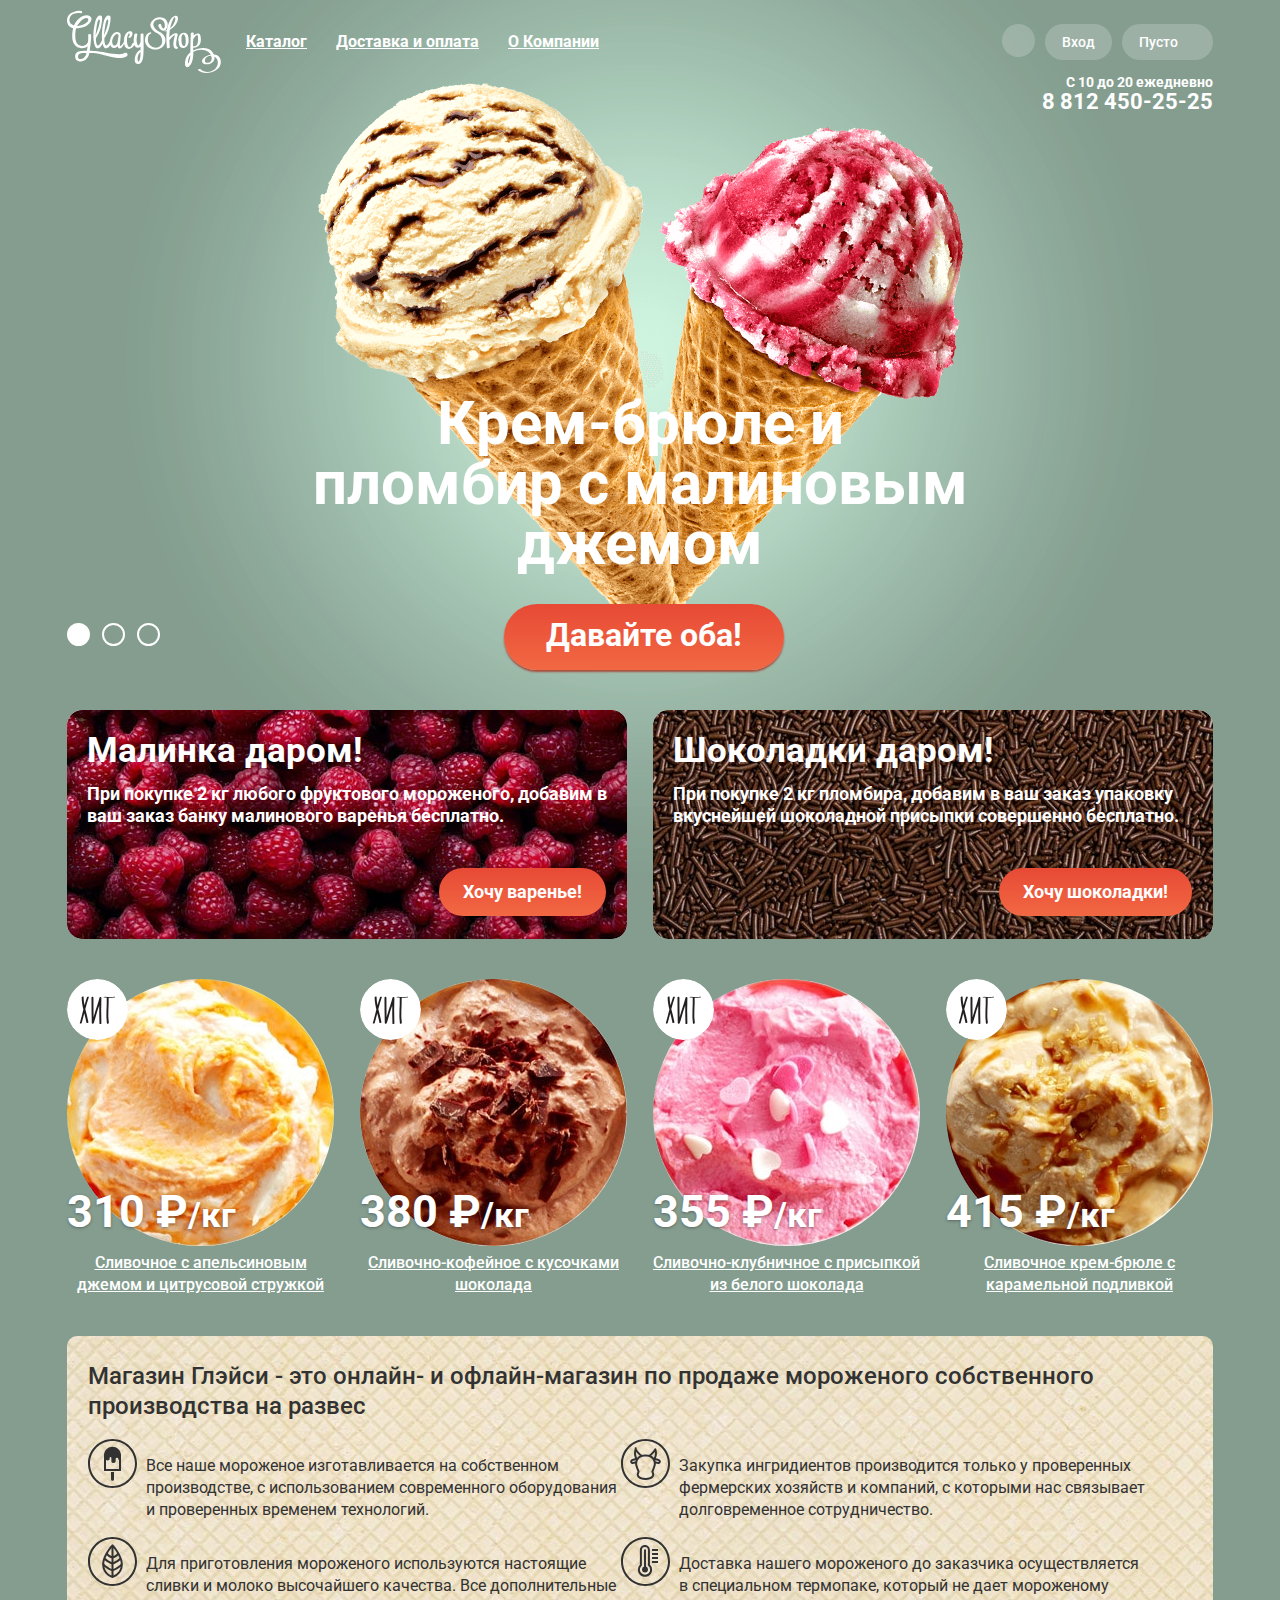
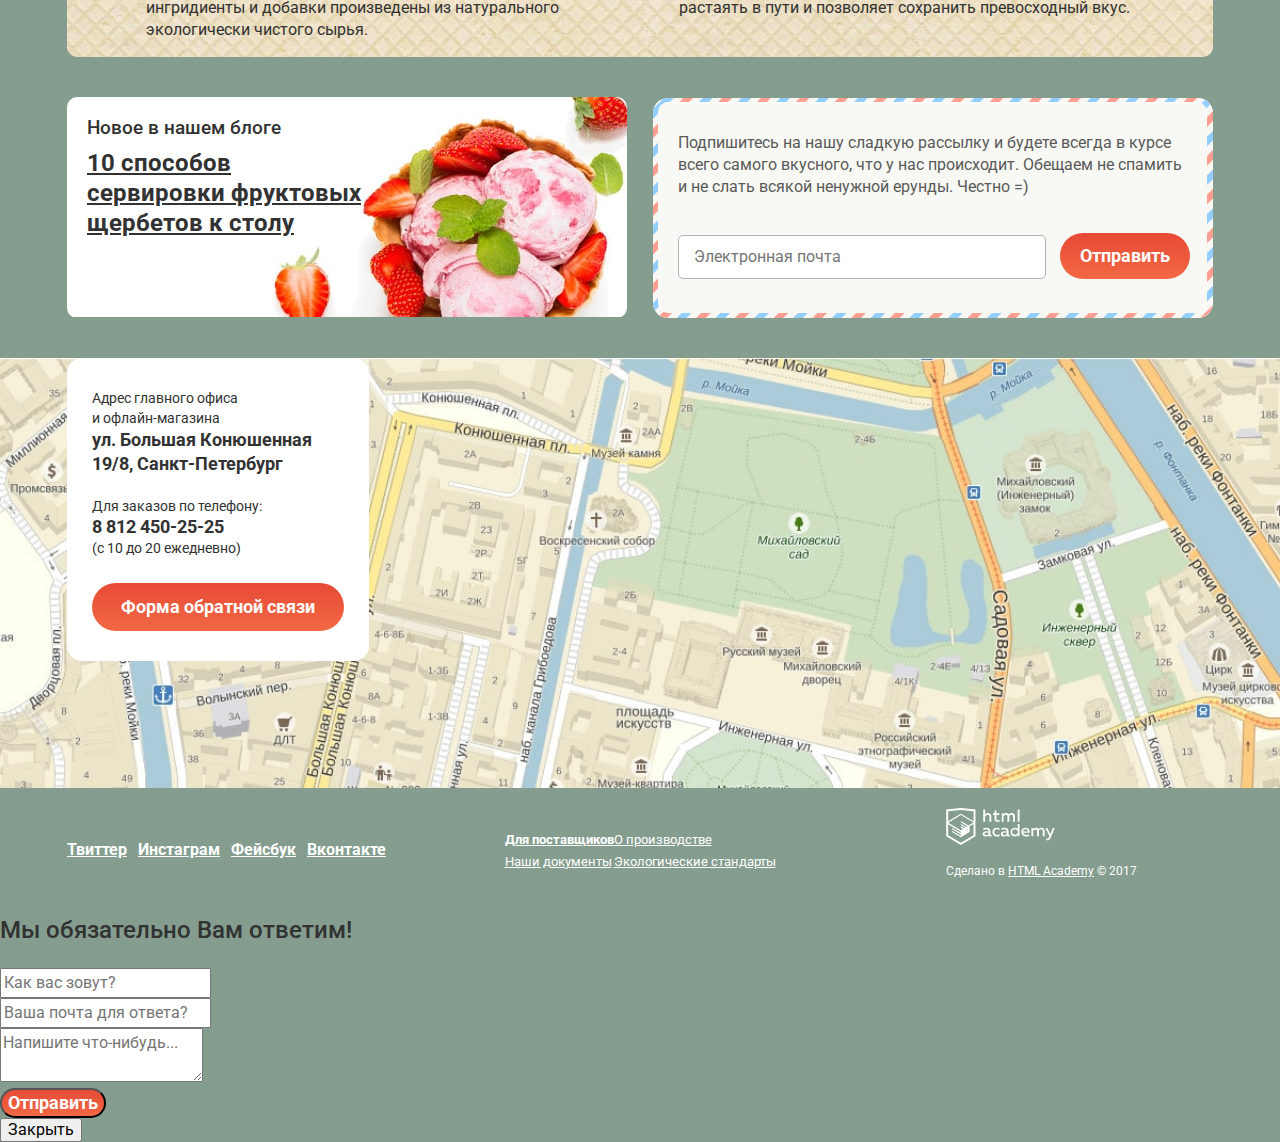
<file: index.html>
<!DOCTYPE html>
<html lang="ru">
  <head>
      <meta charset="utf-8">
      <title>HTML Academy: Глейси</title>
      <link href="https://fonts.googleapis.com/css?family=Roboto:400,500,700&amp;subset=cyrillic" rel="stylesheet">
      <link href="css/normalize.css" rel="stylesheet">
      <link href="css/style.css" rel="stylesheet">
  </head>
  <body>
      <div class="main-background">
         
      <header class="main-header container">
          <nav class="main-nav">
              <img class="logo" src="img/logo.svg" width="154" height="64" alt="Логотип Gllacy">
              <ul class="site-navigation">
                  <li>
                      <a class="link" href="catalog.html">Каталог</a>
                      <ul class="site-navigation-submenu">
                          <li><a class="submenu-link submenu-catalog-new" href="catalog-new.html">Новинки</a></li>
                          <li><a class="submenu-link" href="catalog-creamy.html">Сливочное</a></li>
                          <li><a class="submenu-link" href="catalog-scherbet.html">Щербеты</a></li>
                          <li><a class="submenu-link" href="catalog-fruit_ice.html">Фруктовый лед</a></li>
                          <li><a class="submenu-link" href="catalog-melorin.html">Мелорин</a></li>
                      </ul>
                  </li>
                  <li><a class="link" href="order.html">Доставка и оплата</a></li>
                  <li><a class="link" href="about-us">О Компании</a></li>
              </ul>
              
              <div class="header-wrapper">
                  <div class="search-link header-wrapper-item">
                  </div>
                  <form class="header-search-form" action="https://echo.htmlacademy.ru" method="post" aria-label="Поиск по сайту">
                      <div class="form-field">
                          <label class="visually-hidden" for="header-search">Ввод данных для поиска</label>
                          <input type="search" name="search" id="header-search" placeholder="Что ищем?">
                      </div>
                  </form>
                  
                  <ul class="user-navigation header-wrapper-item">
                      <li class="login-link">Вход</li>
                  </ul>
                  <form class="header-login-form" action="https://echo.htmlacademy.ru" method="post" aria-label="Вход в личный кабинет">
                      <div class="form-field">
                          <label class="visually-hidden" for="header-login-email">Электроннная почта</label>
                          <input type="email" name="email" id="header-login-email" placeholder="Электронная почта">
                      </div>
                      <div class="form-field">
                          <label class="visually-hidden" for="header-login-password">Пароль</label>
                          <input type="password" name="password" id="header-login-password" placeholder="Пароль">
                      </div>
                      <button class="button" type="submit">Войти</button>
                      <a class="form-link" href="#">Забыли пароль?</a>
                      <a class="form-link" href="#">Новая регистрация</a>
                  </form>
                  
                  <div class="shop-cart-link header-wrapper-item">
                      <p>Пусто</p>
                  </div>
              </div>
          </nav>
          <div class="header-info">
              <p class="shedule">С 10 до 20 ежедневно</p>
              <p class="phone">8 812 450-25-25</p>
          </div>
      </header>
      
      <main>
          
          <h1 class="visually-hidden">Магазин мороженого Глэйси</h1>
          
          <!--<section class="slider">
              <div class="slider-container slider-image1">
                  <p>Крем-брюле и пломбир с малиновым джемом</p>
              </div>
              <div class="visually-hidden slider-container slider-image2">
                  <p>Шоколадный пломбир и лимонный сорбет</p>
              </div>
              <div class="visually-hidden slider-container slider-image3">
                  <p>Пломбир с помадкой и клубничный щербет</p>
              </div>
              <button class="slider-switch slider-switch-current" type="button">Слайдер 1</button>
              <button class="slider-switch" type="button">Слайдер 2</button>
              <button class="slider-switch" type="button">Слайдер 3</button>
              <a class="button slider-button" href="#">Давайте оба!</a>
          </section>-->
          
          <section class="slider container">
              <p class="slider-name">Крем-брюле и пломбир с малиновым джемом</p>
              <input class="visually-hidden" type="radio" id="btn-1" name="toggle">
              <input class="visually-hidden" type="radio" id="btn-2" name="toggle">
              <input class="visually-hidden" type="radio" id="btn-3" name="toggle">
              <div class="slider-controls">
                  <label class="current-control" for="btn-1"></label>
                  <label for="btn-2"></label>
                  <label for="btn-3"></label>
              </div>
              <div class="slider-button-wrapper">
                  <a class="button slider-button" href="#">Давайте оба!</a>
              </div>
          </section>
          
          <section class="promo container">
              <h2 class="visually-hidden">Акции</h2>
              <ul class="promo-list">
                  <li class="promo-item promo-raspberry">
                      <h3>Малинка даром!</h3>
                      <p class="promo-description">При покупке 2 кг любого фруктового мороженого, добавим в ваш заказ банку малинового варенья бесплатно.</p>
                      <div class="promo-button-wrapper">
                          <a class="button" href="#">Хочу варенье!</a>
                      </div>
                  </li>
                  <li class="promo-item promo-chocolate">
                      <h3>Шоколадки даром!</h3>
                      <p class="promo-description">При покупке 2 кг пломбира, добавим в ваш заказ упаковку вкуснейшей шоколадной присыпки совершенно бесплатно.</p>
                      <div class="promo-button-wrapper">
                          <a class="button" href="#">Хочу шоколадки!</a>
                      </div>
                  </li>
              </ul>
          </section>
          
          <section class="catalog container">
              <h2 class="visually-hidden">Популярные товары</h2>
              <ul class="catalog-list">
                  <li class="catalog-item">
                      <div class="popular-item"></div>
                      <img src="img/orange.jpg" width="267" height="267" alt="Сливочное с апельсиновым джемом">
                      <a class="link" href="#">Сливочное с апельсиновым джемом и цитрусовой стружкой</a>
                      <p><span class="price">310 &#8381;</span><span class="weight">/кг</span></p>
                      <a class="button" href="#">Быстрый просмотр</a>
                  </li>
                  <li class="catalog-item">
                      <div class="popular-item"></div>
                      <img src="img/coffee.jpg" width="267" height="267" alt="Сливочно-кофейное с кусочками шоколада">
                      <a class="link" href="#">Сливочно-кофейное с кусочками шоколада</a>
                      <p><span class="price">380 &#8381;</span><span class="weight">/кг</span></p>
                      <a class="button" href="#">Быстрый просмотр</a>
                  </li>
                  <li class="catalog-item">
                      <div class="popular-item"></div>
                      <img src="img/strawberry.jpg" width="267" height="267" alt="Сливочно-клубничное с присыпкой из белого шоколада">
                      <a class="link" href="#">Сливочно-клубничное с присыпкой из белого шоколада</a>
                      <p><span class="price">355 &#8381;</span><span class="weight">/кг</span></p>
                      <a class="button" href="#">Быстрый просмотр</a>
                  </li>
                  <li class="catalog-item">
                      <div class="popular-item"></div>
                      <img src="img/creme-brulee.jpg" width="267" height="267" alt="Сливочное крем-брюле с карамельной подливкой">
                      <a class="link" href="#">Сливочное крем-брюле с карамельной подливкой</a>
                      <p><span class="price">415 &#8381;</span><span class="weight">/кг</span></p>
                      <a class="button" href="#">Быстрый просмотр</a>
                  </li>
              </ul>
          </section>
          
          <section class="features container">
              <h2>Магазин Глэйси - это онлайн- и офлайн-магазин по продаже мороженого собственного производства на развес</h2>
              <ul class="features-list">
                  <li class="feature-item">
                      <p>Все наше мороженое изготавливается на собственном производстве, с использованием современного оборудования и проверенных временем технологий.</p>
                  </li>
                  <li class="feature-item">
                      <p>Закупка ингридиентов производится только у проверенных фермерских хозяйств и компаний, с которыми нас связывает долговременное сотрудничество.</p>
                  </li>
                  <li class="feature-item">
                      <p>Для приготовления мороженого используются настоящие сливки и молоко высочайшего качества. Все дополнительные ингридиенты и добавки произведены из натурального экологически чистого сырья.</p>
                  </li>
                  <li class="feature-item">
                      <p>Доставка нашего мороженого до заказчика осуществляется в специальном термопаке, который не дает мороженому растаять в пути и позволяет сохранить превосходный вкус.</p>
                  </li>
              </ul>
          </section>
          
          <div class="blog-wrapper container">
              <article class="blog-item">
                  <h2 class="visually-hidden">Блог</h2>
                  <h3>Новое в нашем блоге</h3>
                  <p><a class="blog-link" href="blog.html">10 способов сервировки фруктовых щербетов к столу</a></p>
              </article>
              
              <section class="subscribe">
                  <div class="subscribe-background">
                      <h2 class="visually-hidden">Рассылка</h2>
                      <p>Подпишитесь на нашу сладкую рассылку и будете всегда в курсе всего самого вкусного, что у нас происходит. Обещаем не спамить и не слать всякой ненужной ерунды. Честно =)</p>
                      <form class="subscribe-form" action="https://echo.htmlacademy.ru" method="post">
                          <label class="visually-hidden" for="subscribe-email">Электронная почта для рассылки</label>
                          <input type="email" name="email" id="subscribe-email" placeholder="Электронная почта">
                          <button class="button" type="submit">Отправить</button>
                      </form>
                  </div>
              </section>
          </div>
          
          
          <section class="contacts">
              <div class="container">
                  <section class="contacts-info">
                      <p class="info-address">
                      Адрес главного офиса<br>
                      и офлайн-магазина<br>
                          <b class="address-style">ул. Большая Конюшенная<br>
                          19/8, Санкт-Петербург</b>
                      </p>
                      <p class="info-phone">
                          Для заказов по телефону:<br>
                          <b class="phone-style">8 812 450-25-25</b><br>
                          (с 10 до 20 ежедневно)
                      </p>
                      <a class="button" href="#">Форма обратной связи</a>
                  </section>
              </div>
          </section>
          
      </main>
      
      <footer class="main-footer container">
          <ul class="footer-social">
              <li><a class="social-button" href="#">Твиттер</a></li>
              <li><a class="social-button" href="#">Инстаграм</a></li>
              <li><a class="social-button" href="#">Фейсбук</a></li>
              <li><a class="social-button" href="#">Вконтакте</a></li>
          </ul>
          
          <ul class="footer-links">
              <li><a class="link" href="#"><b>Для поставщиков</b></a></li>
              <li><a class="link" href="#">Наши документы</a></li>
              <li><a class="link" href="#">О производстве</a></li>
              <li><a class="link" href="#">Экологические стандарты</a></li>
          </ul>
          
          <div class="footer-copyright">
              <a href="https://htmlacademy.ru/intensive/htmlcss"><img src="img/html-logo.svg" width="109" height="37" alt="html academy"></a>
              <p>Сделано в <a class="link" href="https://htmlacademy.ru/intensive/htmlcss">HTML Academy</a> &#169; 2017</p>
          </div>
      </footer>
      </div>
      
      <section class= "modal modal-feedback">
          <h2 class="visually-hidden">Обратная связь</h2>
          <p class="modal-feedback-header">Мы обязательно Вам ответим!</p>
          <form class="feedback-form" action="https://echo.htmlacademy.ru" method="post">
              <div class="form-field">
                  <label class="visually-hidden" for="feedback-name">Ваше имя</label>
                  <input type="text" name="name" id="feedback-name" placeholder="Как вас зовут?">
              </div>
              <div class="form-field">
                  <label class="visually-hidden">Ваша почта для ответа</label>
                  <input type="email" name="email" id="feedback-email" placeholder="Ваша почта для ответа?">
              </div>
              <div>
                  <label class="visually-hidden" for="feedback-text">Текст вашего обращения</label>
                  <textarea name="text" id="feedback-text" placeholder="Напишите что-нибудь..."></textarea>
              </div>
              <button class="button" type="submit">Отправить</button>
          </form>
          <button class="modal-close" type="button">Закрыть</button>
      </section> 
  </body>
</html>
</file>
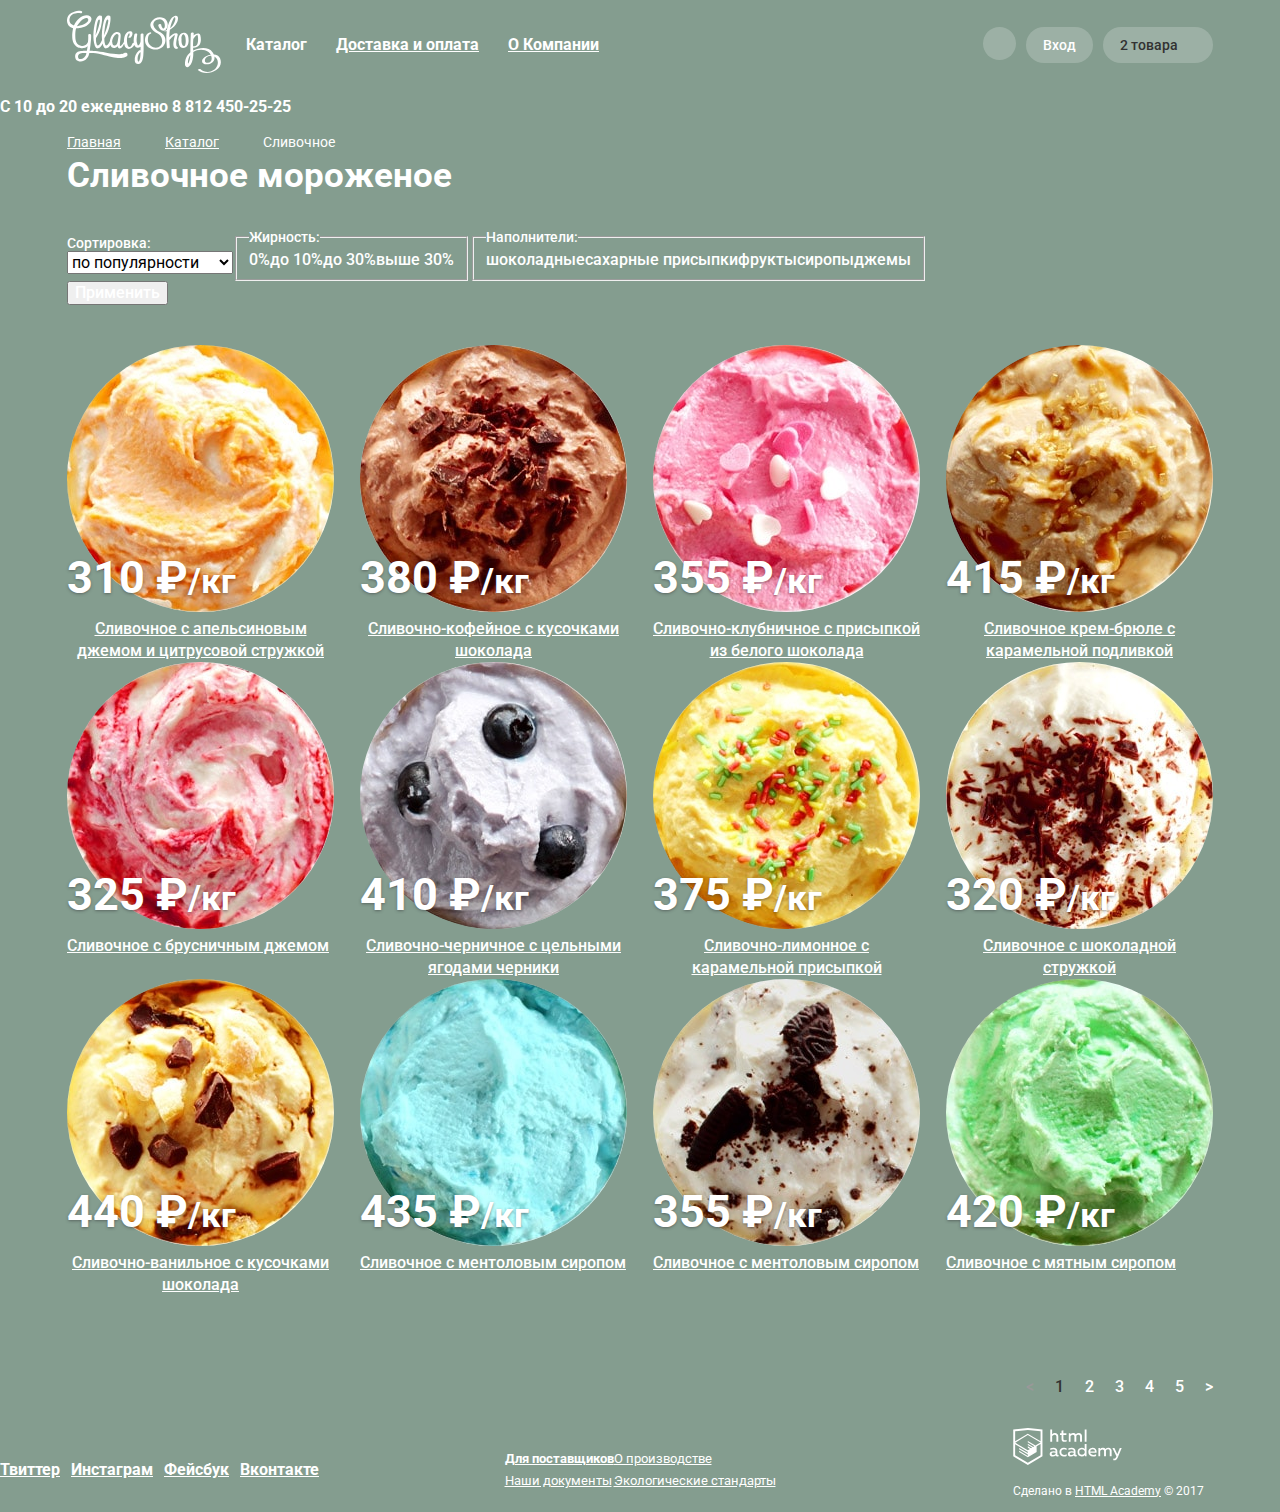
<file: catalog-creamy.html>
<!DOCTYPE html>
<html lang="ru">
    <head>
        <meta charset="utf-8">
        <title>Каталог товаров Глэйси</title>
        <link href="https://fonts.googleapis.com/css?family=Roboto:400,500,700&amp;subset=cyrillic" rel="stylesheet">
        <link href="css/normalize.css" rel="stylesheet">
        <link href="css/style.css" rel="stylesheet">
    </head>
    <body class="catalog-creamy-page">
        
        <header class="main-header">
            <nav class="main-nav container">
                <a class="logo" href="index.html"><img src="img/logo.svg" width="154" height="64" alt="Логотип Gllacy"></a>
                <ul class="site-navigation">
                    <li><a class="link header-current-link" href="catalog.html">Каталог</a></li>
                    <li><a class="link" href="order.html">Доставка и оплата</a></li>
                    <li><a class="link" href="about-us">О Компании</a></li>
                </ul>
                
                <div class="header-wrapper">
                    <div class="search-link header-wrapper-item">
                    </div>
                    <form class="header-search-form" action="https://echo.htmlacademy.ru" method="post" aria-label="Поиск по сайту">
                        <div class="form-field">
                            <label class="visually-hidden" for="header-search">Ввод данных для поиска</label>
                            <input type="search" name="search" id="header-search" placeholder="Что ищем?">
                        </div>
                    </form>
                    
                    <ul class="user-navigation header-wrapper-item">
                        <li class="login-link">Вход</li>
                    </ul>
                    <form class="header-login-form" action="https://echo.htmlacademy.ru" method="post" aria-label="Вход в личный кабинет">
                        <div class="form-field">
                            <label class="visually-hidden" for="header-login-email">Электроннная почта</label>
                            <input type="email" name="email" id="header-login-email" placeholder="Электронная почта">
                        </div>
                        <div class="form-field">
                            <label class="visually-hidden" for="header-login-password">Пароль</label>
                            <input type="password" name="password" id="header-login-password" placeholder="Пароль">
                        </div>
                        <button class="button" type="submit">Войти</button>
                        <a class="form-link" href="#">Забыли пароль?</a>
                        <a class="form-link" href="#">Новая регистрация</a>
                    </form>
                    
                    <div class="shop-cart-link shop-cart-full-link header-wrapper-item">
                        <p>2 товара</p>
                    </div>
                    <section class="shop-cart" aria-label="Корзина">
                        <ul class="shop-cart-list">
                            <li class="shop-cart-item">
                                <button class="delete-shop-cart-item" type="button">Удалить товар из корзины</button>
                                <p>Пломбир с апельсиновым джемом <span class="shop-cart-item-amount">1,5 кг х <span class="kg-price">200 руб.</span></span>300 руб.</p>
                            </li>
                            <li class="shop-cart-item">
                                <button class="delete-shop-cart-item" type="button">Удалить товар из корзины</button>
                                <p>Клубничный пломбир с присыпкой из белого шоколада <span class="shop-cart-item-amount">1,5 кг х <span class="kg-price">300 руб. </span></span>450 руб.</p>
                            </li>
                        </ul>
                        <p class="total-price">Итого: 750 руб.</p>
                        <a class="button" href=#>Оформить заказ</a>
                    </section>
                </div>
            </nav>
                
                <p class="shedule">
                    С 10 до 20 ежедневно
                    <span class="phone">8 812 450-25-25</span>
                </p>
        </header>
        
        <main class="container">
            <div class="breadcrumbs-wrapper">
                <h1 class="page-title">Сливочное мороженое</h1>
                
                <ul class="breadcrumbs">
                    <li class="breadcrumbs-item"><a href="index.html">Главная</a></li>
                    <li class="breadcrumbs-item"><a href="catalog.html">Каталог</a></li>
                    <li class="breadcrumbs-item bredcrumbs-current">Сливочное</li>
                </ul>
            </div>
            
            <section class="filters">
                <h2 class="visually-hidden">Фильтр товаров</h2>
            <form class="filters-form" action="https://echo.htmlacademy.ru" method="post">
                <div class="filters-wrapper">
                    <label class="fieldheader" for="filters-sort">Сортировка:</label>
                    <select name="sort" id="filters-sort">
                        <option value="popular" selected>по популярности</option>
                        <option value="cheap">сначала недорогие</option>
                        <option value="expensive">сначала дорогие</option>
                        <option value="fat-content">по жирности</option>
                    </select>
                </div>
                <!--
                <label for="filters-price">Цена: 100 руб. - 500 руб.</label>
                <input type="range" name="price" id="filters-price" min="0" max="700" step="100">
                -->
                <fieldset>
                    <legend class="fieldheader">Жирность:</legend>
                    <ul class="fieldset-list">
                        <li>
                            <input class="visually-hidden" type="radio" name="fat-content" id="filters-fat-content-0" value="0">
                            <label for="filters-fat-content-0">0%</label>
                        </li>
                        <li>
                            <input class="visually-hidden" type="radio" name="fat-content" id="filters-fat-content-to10" value="to10" checked>
                            <label for="filters-fat-content-to10">до 10%</label>
                        </li>
                        <li>
                            <input class="visually-hidden" type="radio" name="fat-content" id="filters-fat-content-to30" value="to30">
                            <label for="filters-fat-content-to30">до 30%</label>
                        </li>
                        <li>
                            <input class="visually-hidden" type="radio" name="fat-content" id="filters-fat-content-over30" value="over30">
                            <label for="filters-fat-content-over30">выше 30%</label>
                        </li>
                    </ul>
                </fieldset>
                <fieldset>
                    <legend class="fieldheader">Наполнители:</legend>
                    <ul class="fieldset-list">
                        <li>
                            <input class="visually-hidden" type="checkbox" name="chocolate" id="filter-chocolate" checked>
                            <label for="filter-chocolate">шоколадные</label>
                        </li>
                        <li>
                            <input class="visually-hidden" type="checkbox" name="sugar-powder" id="filter-sugar-powder" checked>
                            <label for="filter-sugar-powder">сахарные присыпки</label>
                        </li>
                        <li>
                            <input class="visually-hidden" type="checkbox" name="fruit" id="filter-fruit">
                            <label for="filter-fruit">фрукты</label>
                        </li>
                        <li>
                            <input class="visually-hidden" type="checkbox" name="syrup" id="filter-syrup">
                            <label for="filter-syrup">сиропы</label>
                        </li>
                        <li>
                            <input class="visually-hidden" type="checkbox" name="jam" id="filter-jam">
                            <label for="filter-jam">джемы</label>
                        </li>
                    </ul>
                </fieldset>
                <button type="submit">Применить</button>
            </form>
            </section>
            
            <section class="catalog">
                <h2 class="visually-hidden">Виды сливочного мороженного</h2>
                <ul class="catalog-list">
                    <li class="catalog-item">
                        <img src="img/orange.jpg" width="267" height="267" alt="Сливочное с апельсиновым джемом">
                        <a class="link" href="#">Сливочное с апельсиновым джемом и цитрусовой стружкой</a>
                        <p><span class="price">310 &#8381;</span><span class="weight">/кг</span></p>
                        <a class="button" href="#">Быстрый просмотр</a>
                    </li>
                    <li class="catalog-item">
                        <img src="img/coffee.jpg" width="267" height="267" alt="Сливочно-кофейное с кусочками шоколада">
                        <a class="link" href="#">Сливочно-кофейное с кусочками шоколада</a>
                        <p><span class="price">380 &#8381;</span><span class="weight">/кг</span></p>
                        <a class="button" href="#">Быстрый просмотр</a>
                    </li>
                    <li class="catalog-item">
                        <img src="img/strawberry.jpg" width="267" height="267" alt="Сливочно-клубничное с присыпкой из белого шоколада">
                        <a class="link" href="#">Сливочно-клубничное с присыпкой из белого шоколада</a>
                        <p><span class="price">355 &#8381;</span><span class="weight">/кг</span></p>
                        <a class="button" href="#">Быстрый просмотр</a>
                    </li>
                    <li class="catalog-item">
                        <img src="img/creme-brulee.jpg" width="267" height="267" alt="Сливочное крем-брюле с карамельной подливкой">
                        <a class="link" href="#">Сливочное крем-брюле с карамельной подливкой</a>
                        <p><span class="price">415 &#8381;</span><span class="weight">/кг</span></p>
                        <a class="button" href="#">Быстрый просмотр</a>
                    </li>
                    <li class="catalog-item">
                        <img src="img/cowberry.jpg" width="267" height="267" alt="Сливочное с брусничным джемом">
                        <a class="link" href="#">Сливочное с брусничным джемом</a>
                        <p><span class="price">325 &#8381;</span><span class="weight">/кг</span></p>
                        <a class="button" href="#">Быстрый просмотр</a>
                    </li>
                    <li class="catalog-item">
                        <img src="img/blueberry.jpg" width="267" height="267" alt="Сливочно-черничное с цельными ягодами черники">
                        <a class="link" href="#">Сливочно-черничное с цельными ягодами черники</a>
                        <p><span class="price">410 &#8381;</span><span class="weight">/кг</span></p>
                        <a class="button" href="#">Быстрый просмотр</a>
                    </li>
                    <li class="catalog-item">
                        <img src="img/lemon.jpg" width="267" height="267" alt="Сливочно-лимонное с карамельной присыпкой">
                        <a class="link" href="#">Сливочно-лимонное с карамельной присыпкой</a>
                        <p><span class="price">375 &#8381;</span><span class="weight">/кг</span></p>
                        <a class="button" href="#">Быстрый просмотр</a>
                    </li>
                    <li class="catalog-item">
                        <img src="img/chocolate.jpg" width="267" height="267" alt="Сливочное с шоколадной стружкой">
                        <a class="link" href="#">Сливочное с шоколадной стружкой</a>
                        <p><span class="price">320 &#8381;</span><span class="weight">/кг</span></p>
                        <a class="button" href="#">Быстрый просмотр</a>
                    </li>
                    <li class="catalog-item">
                        <img src="img/vanilla.jpg" width="267" height="267" alt="Сливочно-ванильное с кусочками шоколада">
                        <a class="link" href="#">Сливочно-ванильное с кусочками шоколада</a>
                        <p><span class="price">440 &#8381;</span><span class="weight">/кг</span></p>
                        <a class="button" href="#">Быстрый просмотр</a>
                    </li>
                    <li class="catalog-item">
                        <img src="img/menthol.jpg" width="267" height="267" alt="Сливочное с ментоловым сиропом">
                        <a class="link" href="#">Сливочное с ментоловым сиропом</a>
                        <p><span class="price">435 &#8381;</span><span class="weight">/кг</span></p>
                        <a class="button" href="#">Быстрый просмотр</a>
                    </li>
                    <li class="catalog-item">
                        <img src="img/dark-chocolate.jpg" width="267" height="267" alt="Сливочное с кусочками черного шоколада">
                        <a class="link" href="#">Сливочное с ментоловым сиропом</a>
                        <p><span class="price">355 &#8381;</span><span class="weight">/кг</span></p>
                        <a class="button" href="#">Быстрый просмотр</a>
                    </li>
                    <li class="catalog-item">
                        <img src="img/mint.jpg" width="267" height="267" alt="Сливочное с мятным сиропом">
                        <a class="link" href="#">Сливочное с мятным сиропом</a>
                        <p><span class="price">420 &#8381;</span><span class="weight">/кг</span></p>
                        <a class="button" href="#">Быстрый просмотр</a>
                    </li>
                </ul>
                <ul class="pagination-list">
                    <li class="pagination-item pagination-item-disabled"><a>&#60;</a></li>
                    <li class="pagination-item pagination-item-current"><a href="#">1</a></li>
                    <li class="pagination-item"><a href="#">2</a></li>
                    <li class="pagination-item"><a href="#">3</a></li>
                    <li class="pagination-item"><a href="#">4</a></li>
                    <li class="pagination-item"><a href="#">5</a></li>
                    <li class="pagination-item"><a href="#">&#62;</a></li>
                </ul>
            </section>
            
        </main>
            
            <footer class="main-footer">
                <ul class="footer-social">
                    <li><a class="social-button" href="#">Твиттер</a></li>
                    <li><a class="social-button" href="#">Инстаграм</a></li>
                    <li><a class="social-button" href="#">Фейсбук</a></li>
                    <li><a class="social-button" href="#">Вконтакте</a></li>
                </ul>
                <ul class="footer-links">
                    <li><a class="link" href="#"><b>Для поставщиков</b></a></li>
                    <li><a class="link" href="#">Наши документы</a></li>
                    <li><a class="link" href="#">О производстве</a></li>
                    <li><a class="link" href="#">Экологические стандарты</a></li>
                </ul>
                <div class="footer-copyright">
                    <a href="https://htmlacademy.ru/intensive/htmlcss"><img src="img/html-logo.svg" width="109" height="37" alt="html academy"></a>
                    <p>Сделано в <a class="link" href="https://htmlacademy.ru/intensive/htmlcss">HTML Academy</a> &#169; 2017</p>
                </div>
            </footer>
    </body>
</html>
</file>
<file: css/style.css>
body {
    margin: 0;
    padding: 0;
    color: #ffffff;
    font-family: "Roboto", "Arial", sans-serif;
    font-size: 16px;
    line-height: 22px;
    font-weight: bold;
    background-color: #849d8f;
}

.main-background {
    background-color: #849d8f;
    background-image: url("../img/bg1.png");
    background-repeat: no-repeat;
    background-position: 50% 0;
}

.visually-hidden {
    position: absolute;
    width: 1px;
    height: 1px;
    margin: -1px;
    border: 0;
    padding: 0;
    clip: rect(0 0 0 0);
    overflow: hidden;
}

.container {
    width: 1146px;
    margin: 0 auto;
    padding: 0 27px;
}

/*.main-header {
    width: 100%;
    padding: 0;
    margin: 0;
}*/

.main-nav {
    display: flex;
    align-items: center;
    padding-top: 10px;
    flex-wrap: wrap;
}

.main-nav .site-navigation,
.main-nav .site-navigation-submenu,
.main-nav .user-navigation {
    list-style: none;
}

.main-nav .logo {
    margin-right: 25px;
}

.main-nav .site-navigation {
    display: flex;
    flex-wrap: wrap;
    padding: 0;
    margin: 0;
    width: 550px;
    margin-right: auto;
}

.site-navigation li {
    margin-right: 29px;
}

.main-nav .site-navigation-submenu {
    display: none;
}

.link {
    color: #ffffff;
    line-height: 18px;
}

.site-navigation .link:hover,
.site-navigation .link:focus {
    color: #333333;
    text-decoration: none;
}

.submenu-link {
    color: #323232;
    font-size: 14px;
    line-height: 16px;
    font-weight: normal;
    text-decoration: none;
}

.submenu-catalog-new {
    font-weight: bold;
}

.main-nav .search-link {
    width: 33px;
    height: 33px;
    border-radius: 50%;
    background-color: rgba(255, 255, 255, 0.2);
}

.main-nav .header-search-form {
    display: none;
}

.main-nav .login-link,
.main-nav .shop-cart-link {
    font-size: 14px;
    line-height: 16px;
    font-weight: 500;
}

.main-nav .user-navigation {
    display: flex;
    padding: 0;
    margin: 0;
}

.main-nav .login-link {
    background-color: rgba(255, 255, 255, 0.2);
    padding: 10px 17px;
    border-radius: 20px;
}

.main-nav .login-link:hover {
    color: #323232;
}

.header-search-form input,
.header-login-form input {
    color: #999999;
    font-size: 14px;
    line-height: 24px;
    font-weight: normal;
}

.main-nav .header-login-form {
    display: none;
}

.header-login-form .form-link {
    color: #323232;
    font-size: 13px;
    line-height: 24px;
    font-weight: normal;
}

.header-login-form .form-link:hover,
.header-login-form .form-link:focus {
    color: #e84d37;
}

.main-nav .shop-cart-link > p {
    padding: 0;
    margin: 0;
}

.main-nav .shop-cart-link {
    background-color: rgba(255, 255, 255, 0.2);
    padding: 10px 17px;
    padding-right: 35px;
    border-radius: 20px;
}

.main-nav .header-wrapper {
    display: flex;
}

.main-nav .header-wrapper-item {
    margin-left: 10px;
}

.button {
    color: #fefefe;
    font-size: 18px;
    line-height: 24px;
    font-weight: bold;
    text-decoration: none;
    background-image: linear-gradient(#e74a35, #f26843);
    border-radius: 35px;
}

.button:active {
    color: #fceeec;
}

.header-info .shedule {
    font-size: 14px;
    line-height: 16px;
    text-align: right;
    margin: 0;
}

.header-info .phone {
    font-size: 22px;
    line-height: 24px;
    text-align: right;
    margin: 0;
}

.main-header .header-info {
    margin-bottom: 280px;
}

/*.slider-container {
    width: 1045px;
    height: 881px;
}

.slider-container p {
    font-size: 60px;
    line-height: 60px;
} 

.slider-image1 {
    background-image: url("../img/bg1.png");
    background-repeat: no-repeat;
    background-position: 50% 0;
}

.slider-image2 {
    background-image: url("../img/bg2.png");
    background-repeat: no-repeat;
}

.slider-image3 {
    background-image: url("../img/bg3.png");
    background-repeat: no-repeat;
}

.slider-button {
    font-size: 32px;
    line-height: 44px;
}*/

.slider {
    margin-bottom: 40px;
}

.slider .slider-name {
    font-size: 60px;
    line-height: 60px;
    text-align: center;
    width: 670px;
    margin: 0 auto;
    margin-bottom: 30px;
}

.slider .slider-controls {
    display: inline-block;
    width: 267px;
    margin-right: 26px;
}

.slider-controls label {
    display: inline-block;
    width: 19px;
    height: 19px;
    border: 2px solid #ffffff;
    border-radius: 50%;
    margin-right: 8px;
}

.slider-controls .current-control {
    background-color: #ffffff;
}

.slider .slider-button-wrapper {
    display: inline-block;
    width: 560px;
    text-align: center;
}

.slider-button {
    display: inline-block;
    font-size: 32px;
    line-height: 44px;
    padding: 13px 42px;
    padding-top: 9px;
    box-shadow: 0px 2px 2px 0px rgba(172, 16, 0, 0.64);
}

.promo .promo-list {
    list-style: none;
    margin: 0;
    padding: 0;
    display: flex;
    justify-content: space-between;
    margin-bottom: 40px;
}

.promo .promo-item > h3 {
    font-size: 35px;
    line-height: 41px;
    margin: 0;
    padding: 0;
    padding-top: 20px;
    padding-left: 20px;
    padding-right: 20px;
    margin-bottom: 12px;
}

.promo .promo-item {
    width: 560px;
    min-height: 229px;
    border-radius: 15px;
}

.promo-item .promo-button-wrapper {
    padding-right: 21px;
    padding-bottom: 23px;
    text-align: right;
}

.promo-button-wrapper .button {
    display: inline-block;
    padding: 12px 24px;
}

.promo .promo-raspberry {
    background-image: url("../img/raspberry_bg.jpg");
    background-repeat: no-repeat;
    background-size: cover;
}

.promo .promo-chocolate {
    background-image: url("../img/chocolate_bg.jpg");
    background-repeat: no-repeat;
    background-size: cover;
}

.promo .promo-description {
    font-size: 18px;
    line-height: 22px;
    min-height: 70px;
    margin: 0;
    padding: 0;
    padding-left: 20px;
    padding-right: 20px;
    margin-bottom: 15px;
}

.catalog .catalog-list {
    list-style: none;
    margin: 0;
    padding: 0;
    display: flex;
    flex-wrap: wrap;
    justify-content: space-between;
    margin-bottom: 40px;
}

.catalog-item p {
    margin: 0;
    padding: 0;
}

.catalog-item {
    width: 267px;
    position: relative;
}

.catalog-item .link {
    display: inline-block;
    line-height: 22px;
    font-weight: 500;
    text-align: center;
}

.catalog-item .link:hover,
.catalog-item .link:focus {
    color: #ffbc9e;
}

.catalog-item p {
    position: absolute;
    top: 210px;
}

.catalog-item .price {
    font-size: 45px;
    line-height: 45px;
    text-shadow: 0px 1px 3px rgba(49, 50, 53, 0.5);
}

.catalog-item .weight {
    font-size: 35px;
    line-height: 45px;
    text-shadow: 0px 1px 3px rgba(49, 50, 53, 0.5);
}

.catalog-item .popular-item {
    position: absolute;
    width: 61px;
    height: 61px;
    background-image: url("../img/hit.svg");
    background-repeat: no-repeat;
    border-radius: 50px;
}

.catalog-item img {
    border-radius: 50%;
}

.catalog-item .button {
    display: none;
}

.features {
    min-height: 306px;
    background-image: url("../img/wafer_bg.jpg");
    background-repeat: repeat;
    border-radius: 10px;
    margin-bottom: 40px;
    padding: 0;
}

.features .features-list {
    list-style: none;
    padding: 0 21px;
    margin: 0;
    display: flex;
    flex-wrap: wrap;
}

.features > h2 {
    color: #323232;
    font-size: 24px;
    line-height: 30px;
    font-weight: 500;
    padding-top: 25px;
    padding-left: 21px;
    padding-right: 21px;
    margin-bottom: 18px;
}

.features .feature-item {
    position: relative;
    color: #323232;
    line-height: 22px;
    font-weight: normal;
    width: 475px;
    margin: 0;
    padding: 0;
    padding-left: 58px;
}

.features .feature-item:nth-child(4) {
    width: 470px;
}

.features .feature-item::before {
    content: "";
    position: absolute;
    width: 49px;
    height: 49px;
    background-repeat: no-repeat;
    left: 0;
}

.features .feature-item:first-child::before {
    background-image: url("../img/ice-cream.svg");
}

.features .feature-item:nth-child(2)::before {
    background-image: url("../img/cow.svg");
}

.features .feature-item:nth-child(3)::before {
    background-image: url("../img/leaf.svg");
}

.features .feature-item:nth-child(4)::before {
    background-image: url("../img/thermometer.svg");
}

.blog-wrapper {
    display: flex;
    justify-content: space-between;
    margin-bottom: 40px;
}

.blog-item {
    width: 560px;
    min-height: height: 220px;
    background-image: url("../img/strawberry_bg.jpg");
    background-repeat: no-repeat;
    border-radius: 10px;
}

.blog-item > h3 {
    color: #323232;
    line-height: 22px;
    font-weight: 500;
    padding: 0;
    margin: 0;
    padding-top: 20px;
    padding-left: 20px;
    margin-bottom: 9px;
}

.blog-item > p {
    padding: 0;
    margin: 0; 
}

.blog-item .blog-link {
    display: inline-block;
    width: 285px;
    color: #323232;
    font-size: 24px;
    line-height: 30px;
    padding-left: 20px;
}

.blog-item .blog-link:hover,
.blog-item .blog-link:focus {
    color: #e84d37;
}

.subscribe {
    width: 560px;
    min-height: 220px;
    background-image: url("../img/post.svg");
    background-repeat: no-repeat;
    background-position: 50% 50%;
    border-radius: 10px;
}

.subscribe-background {
    width: 549px;
    min-height: 211px;
    margin: 5px;
    background-image: url("../img/1.jpg");
    background-repeat: no-repeat;
    border-radius: 10px;
}

.subscribe-background > p  {
    color: #5a5a5a;
    line-height: 22px;
    font-weight: normal;
    padding: 0;
    margin: 0;
    padding: 30px 20px;
    padding-bottom: 35px;
}

.subscribe-form input {
    color: #999999;
    font-size: 16px;
    line-height: 24px;
    font-weight: normal;
    padding: 0;
    margin: 0;
    width: 368px;
    height: 44px;
    margin-left: 20px;
    margin-right: 10px;
    padding-left: 15px;
    border: 1px solid rgba(178, 178, 178, 52);
    border-radius: 5px;
    box-sizing: border-box;
}

.subscribe-form .button {
    outline: none;
    border: none;
    padding: 11px 20px;
}

.contacts {
    width: 100%;
    min-height: 430px;
    background-image: url("../img/map.jpg");
    background-repeat: no-repeat;
    background-size: cover;
    margin-bottom: 20px;
}

.contacts .contacts-info {
    display: inline-block;
    color: #323232;
    font-size: 14px;
    line-height: 20px;
    font-weight: normal;
    background-color: #ffffff;
    padding: 30px 25px;
    border-radius: 15px;
}

.contacts-info p {
    padding: 0;
    margin: 0;
}

.contacts-info .info-address {
    padding-bottom: 20px;
}

.contacts-info .info-phone {
    padding-bottom: 25px;
}

.contacts-info .address-style {
    color: #323232;
    font-size: 18px;
    line-height: 24px;
}

.contacts-info .phone-style {
    color: #323232;
    font-size: 18px;
    line-height: 22px;
}

.contacts-info .button {
    display: inline-block;
    padding: 12px 29px;
}

.main-footer {
    display: flex;
    align-items: center;
    justify-content: space-between;
}

.main-footer .footer-social,
.main-footer .footer-links {
    list-style: none;
    margin: 0;
    padding: 0;
    display: flex;
}

.main-footer .footer-social,
.main-footer .footer-copyright {
    width: 267px;
}

.main-footer .footer-links {
    flex-direction: column;
    width: 560px;
    height: 45px;
    flex-wrap: wrap;
    align-content: center;
}

.main-footer .social-button {
    color: #ffffff;
    margin-right: 11px;
}

.footer-links .link {
    font-size: 13px;
    line-height: 18px;
    font-weight: normal;
    
}

.footer-copyright,
.footer-copyright .link {
    font-size: 12px;
    line-height: 18px;
    font-weight: normal;
}

.footer-links .link:hover,
.footer-links .link:focus {
    color: #ffbc9e;
}

.footer-copyright .link:hover,
.footer-copyright .link:focus {
    color: #ffbc9e;
}

.modal-feedback .modal-feedback-header {
    color: #323232;
    font-size: 24px;
    line-height: 28px;
    font-weight: 500;
}

.feedback-form input,
.feedback-form textarea {
    color: #999999;
    font-size: 16px;
    line-height: 24px;
    font-weight: normal;
}

/* Каталог */

.main-nav .header-current-link {
    text-decoration: none;
}

.main-nav .shop-cart-full-link {
    color: #323232;
}

.shop-cart {
    display: none;
}

.shop-cart .shop-cart-list {
    list-style: none;
}

.shop-cart .shop-cart-item {
    color: #323232;
    font-size: 13px;
    line-height: 16px;
    font-weight: normal;
}

.shop-cart-item .kg-price {
    color: #999999;
}

.shop-cart .total-price {
    color: #323232;
    font-size: 15px;
    line-height: 18px;
}

.page-title {
    font-size: 35px;
    line-height: 41px;
    margin: 0;
    padding: 0;
}

.breadcrumbs-wrapper {
    display: flex;
    flex-direction: column-reverse;
    margin-bottom: 33px;
}

.breadcrumbs {
    list-style: none;
    margin: 0;
    padding: 0;
    display: flex;
    width: 880px;
    justify-content: flex-start;
    margin-bottom: 5px;
}

.breadcrumbs-item,
.breadcrumbs-item > a {
    color: #ffffff;
    font-size: 14px;
    line-height: 16px;
    font-weight: normal;
    margin-right: 22px;
}

.breadcrumbs-item > a:hover,
.breadcrumbs-item > a:focus {
    color: #ffbc9e;
}

.filters .filters-form {
    line-height: 18px;
    font-weight: 500;
    display: flex;
    width: 880px;
    align-items: center;
    flex-wrap: wrap;
    margin-bottom: 40px;
}

.filters .filters-wrapper {
    display: flex;
    flex-direction: column;
}

.filters-form .fieldset-list {
    list-style: none;
    margin: 0;
    padding: 0;
    display: flex;
}

.filters-form label {
    font-size: 16px;
    line-height: 18px;
    font-weight: 500;
}

.filters-form .fieldheader {
    font-size: 14px;
    line-height: 16px;
    font-weight: 500;
}

.filters-form button[type="submit"] {
    color: #ffffff;
    line-height: 18px;
    font-weight: 500;
}

.filters-form button[type="submit"]:hover {
    color: #323232;
}

.catalog-creamy-page .catalog-list {
    margin-bottom: 80px;
}

.catalog .pagination-list {
    list-style: none;
    margin: 0;
    padding: 0;
    display: flex;
    justify-content: flex-end;
    margin-bottom: 30px;
}

.catalog .pagination-list a {
    line-height: 18px;
    font-weight: 500;
    text-decoration: none;
}

.catalog .pagination-item > a {
    color: #ffffff;
    margin-left: 21px;
}

.catalog .pagination-item-current > a {
    color: #323232;
}

.catalog .pagination-item-disabled > a {
    color: #999999;
}

/*======================================*/

.help {
    outline: 1px solid red;
}
</file>
